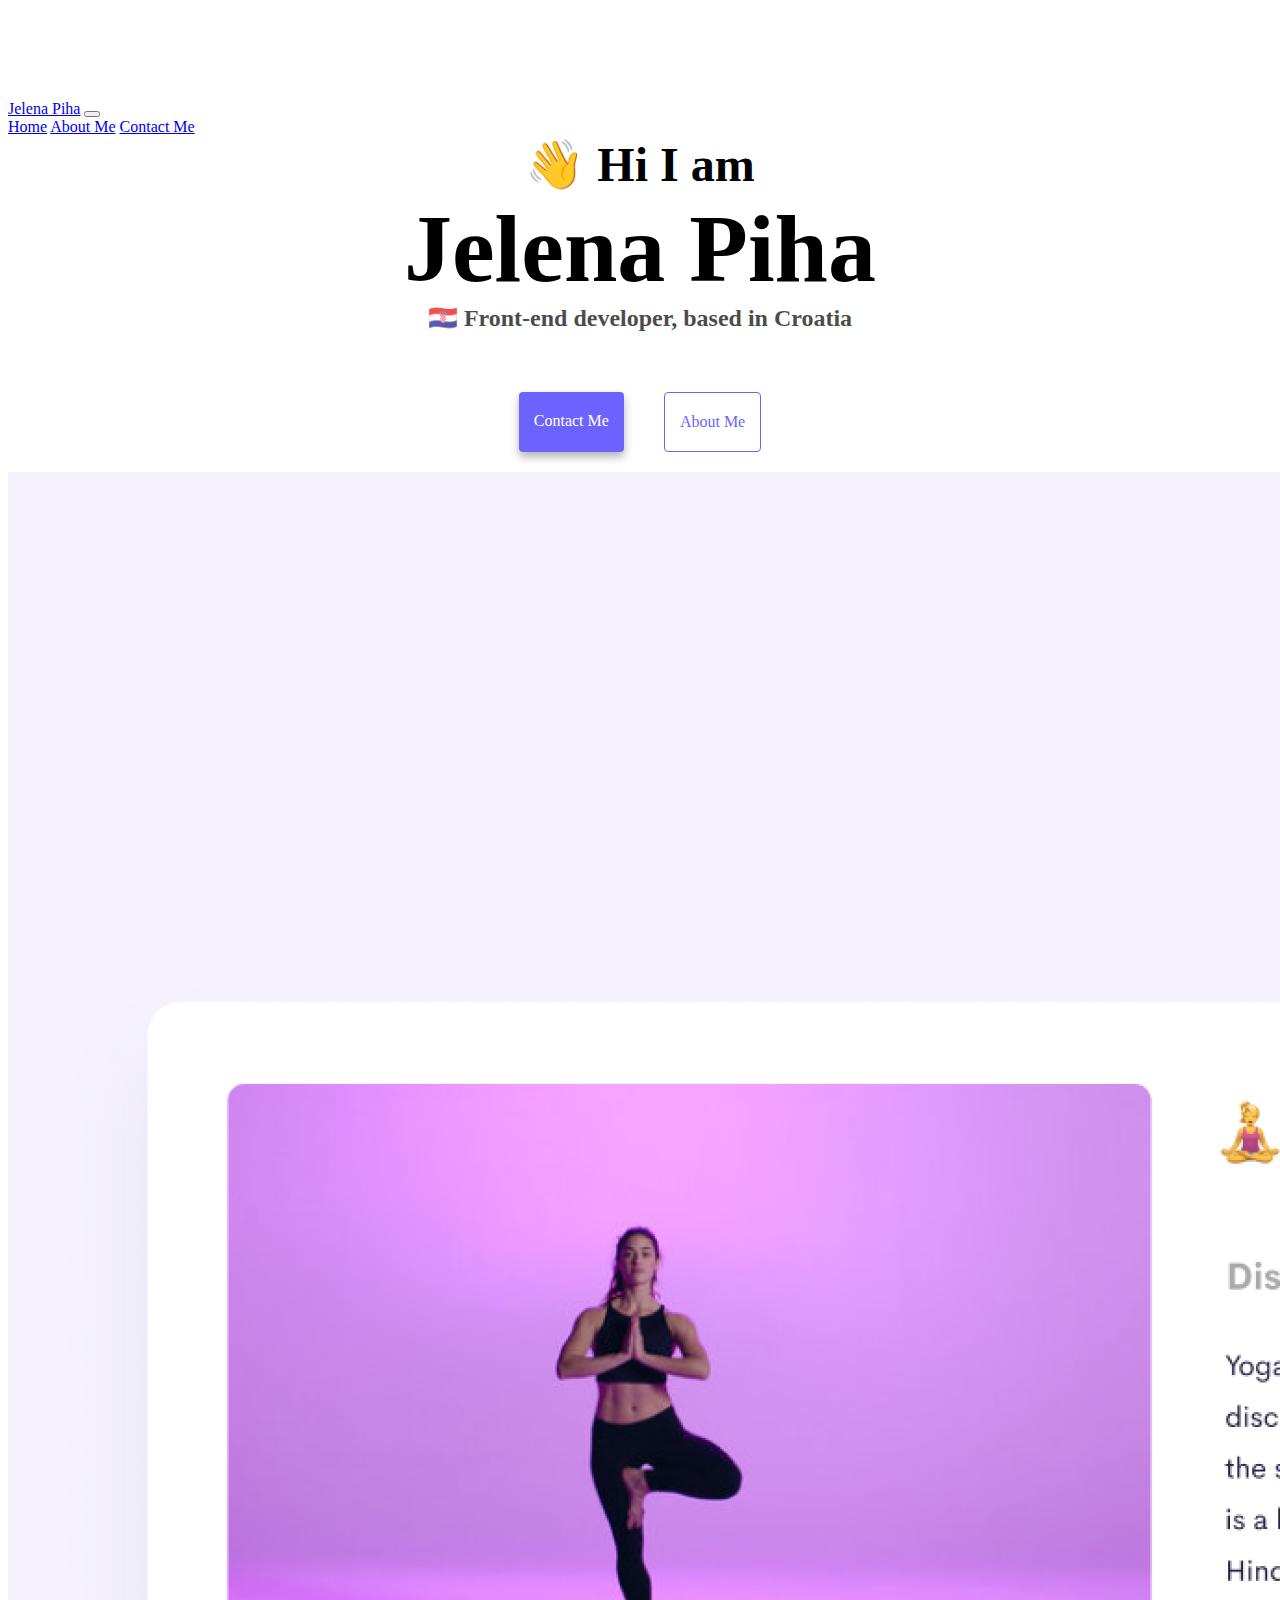
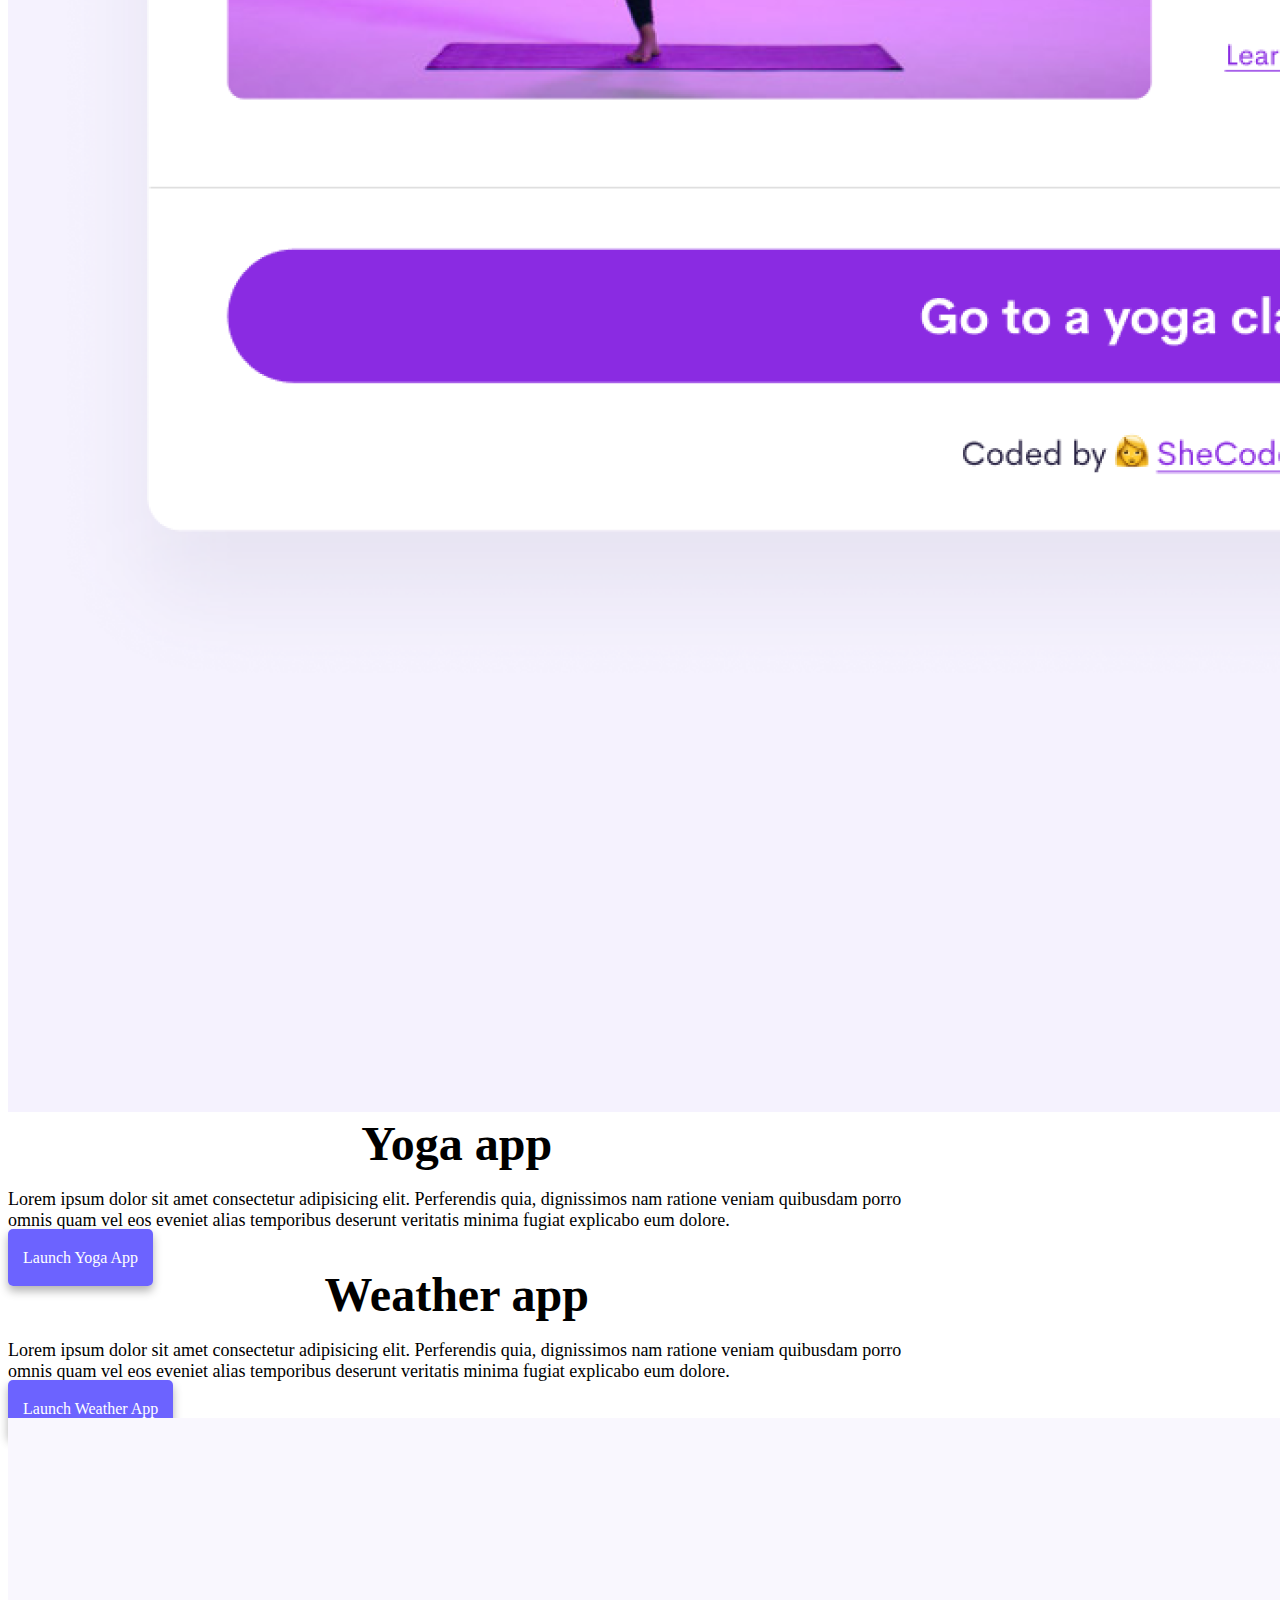
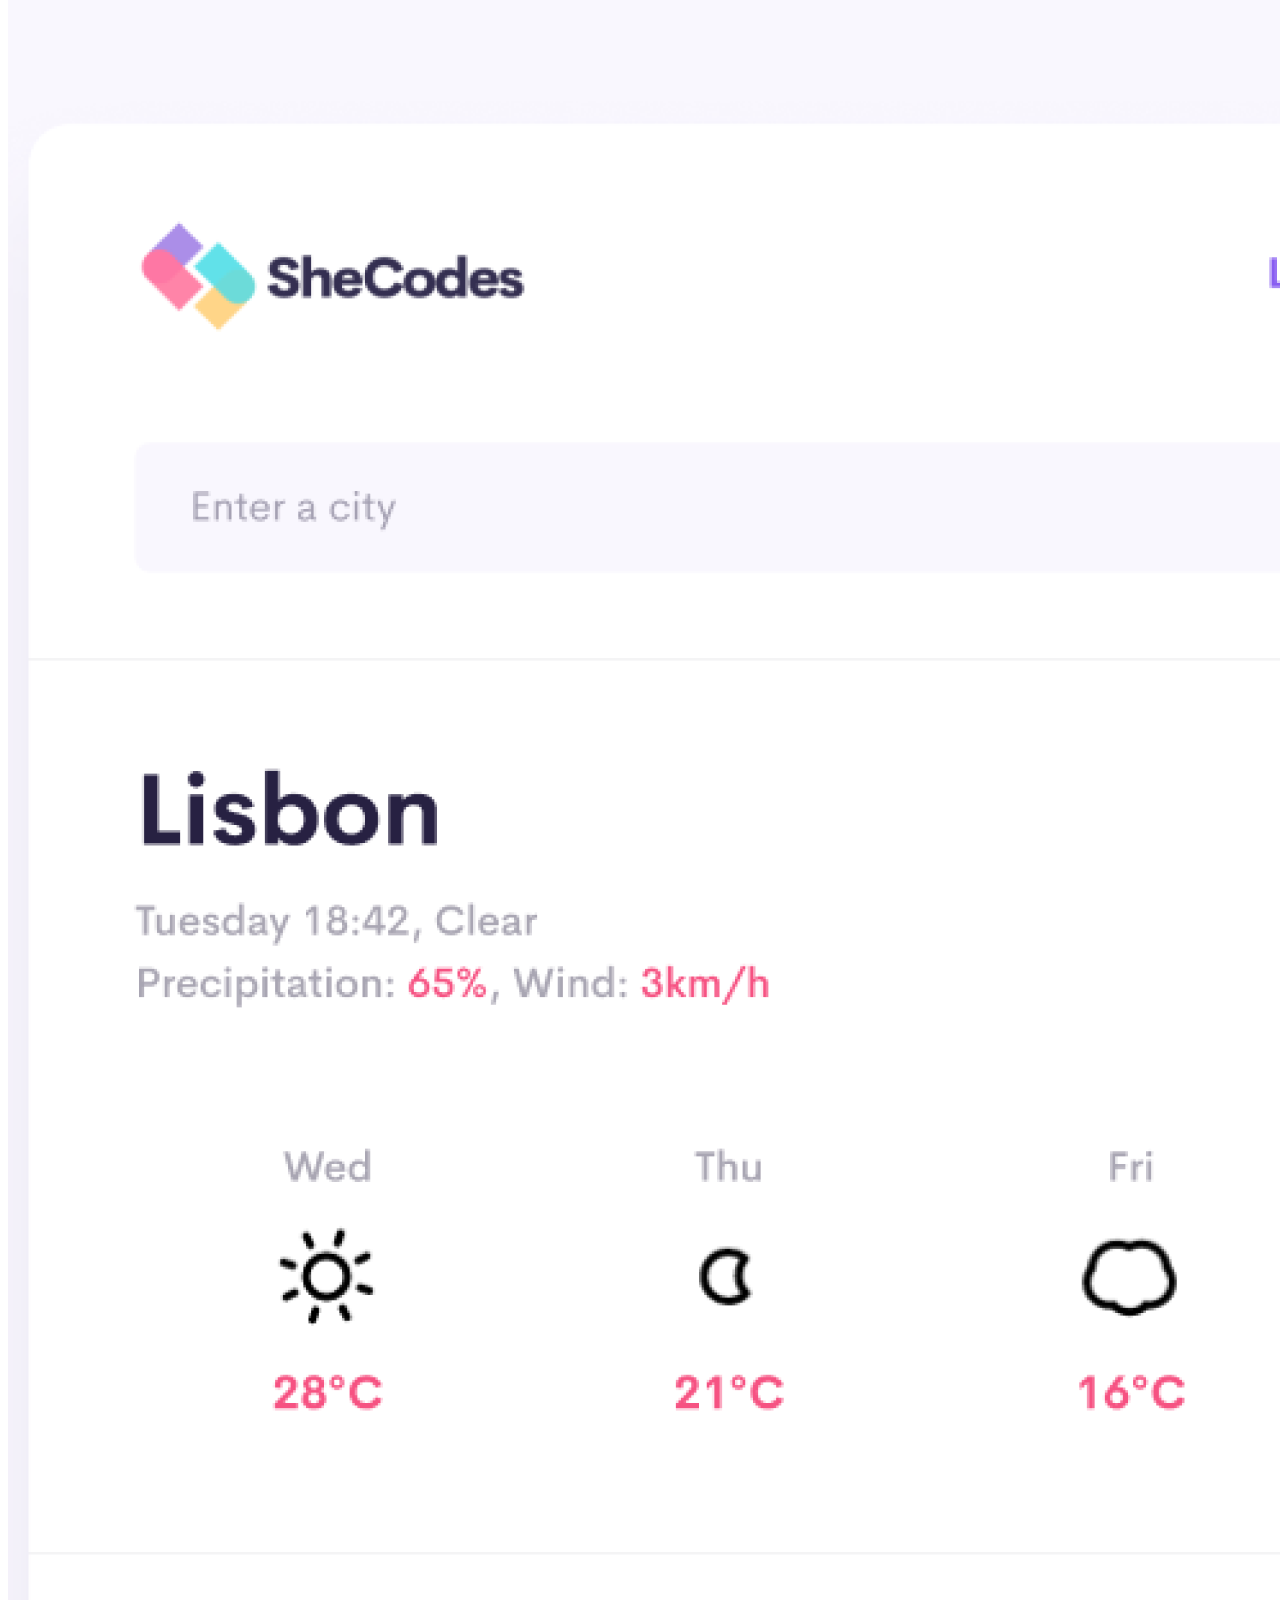
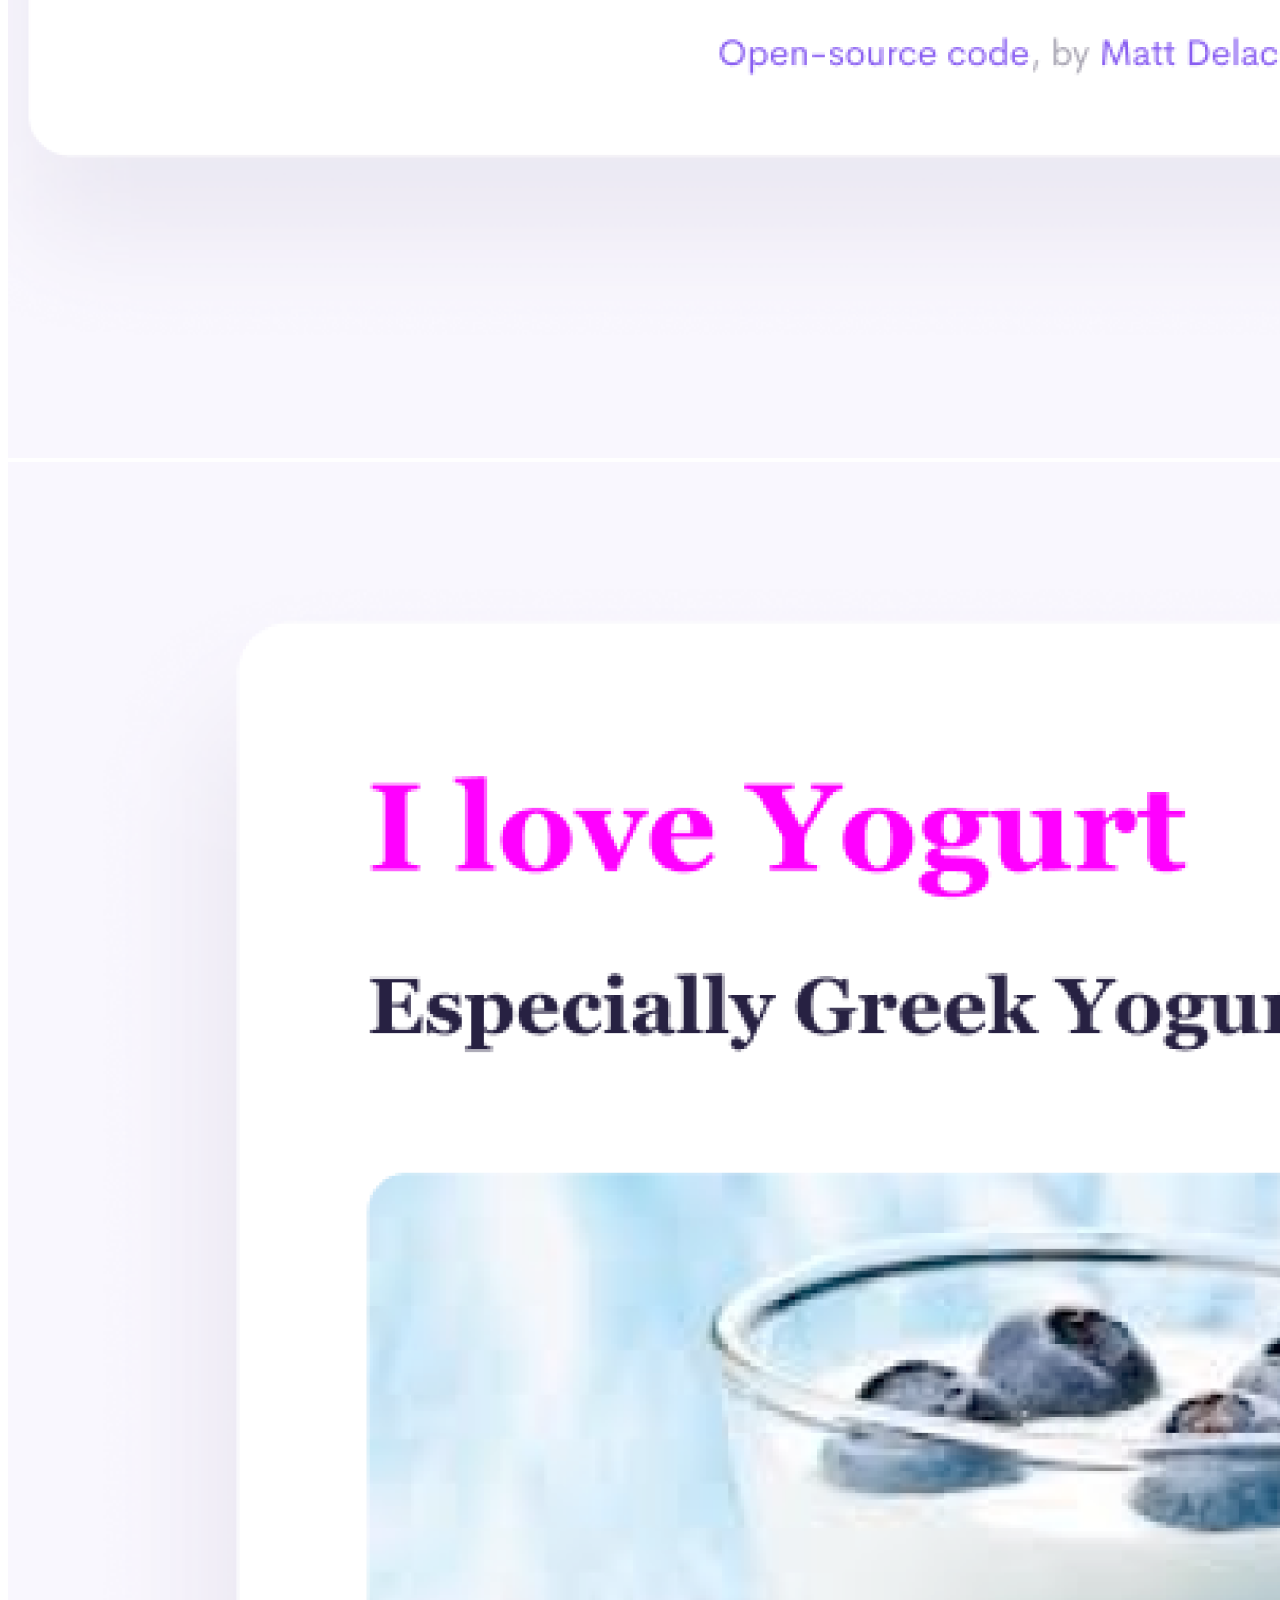
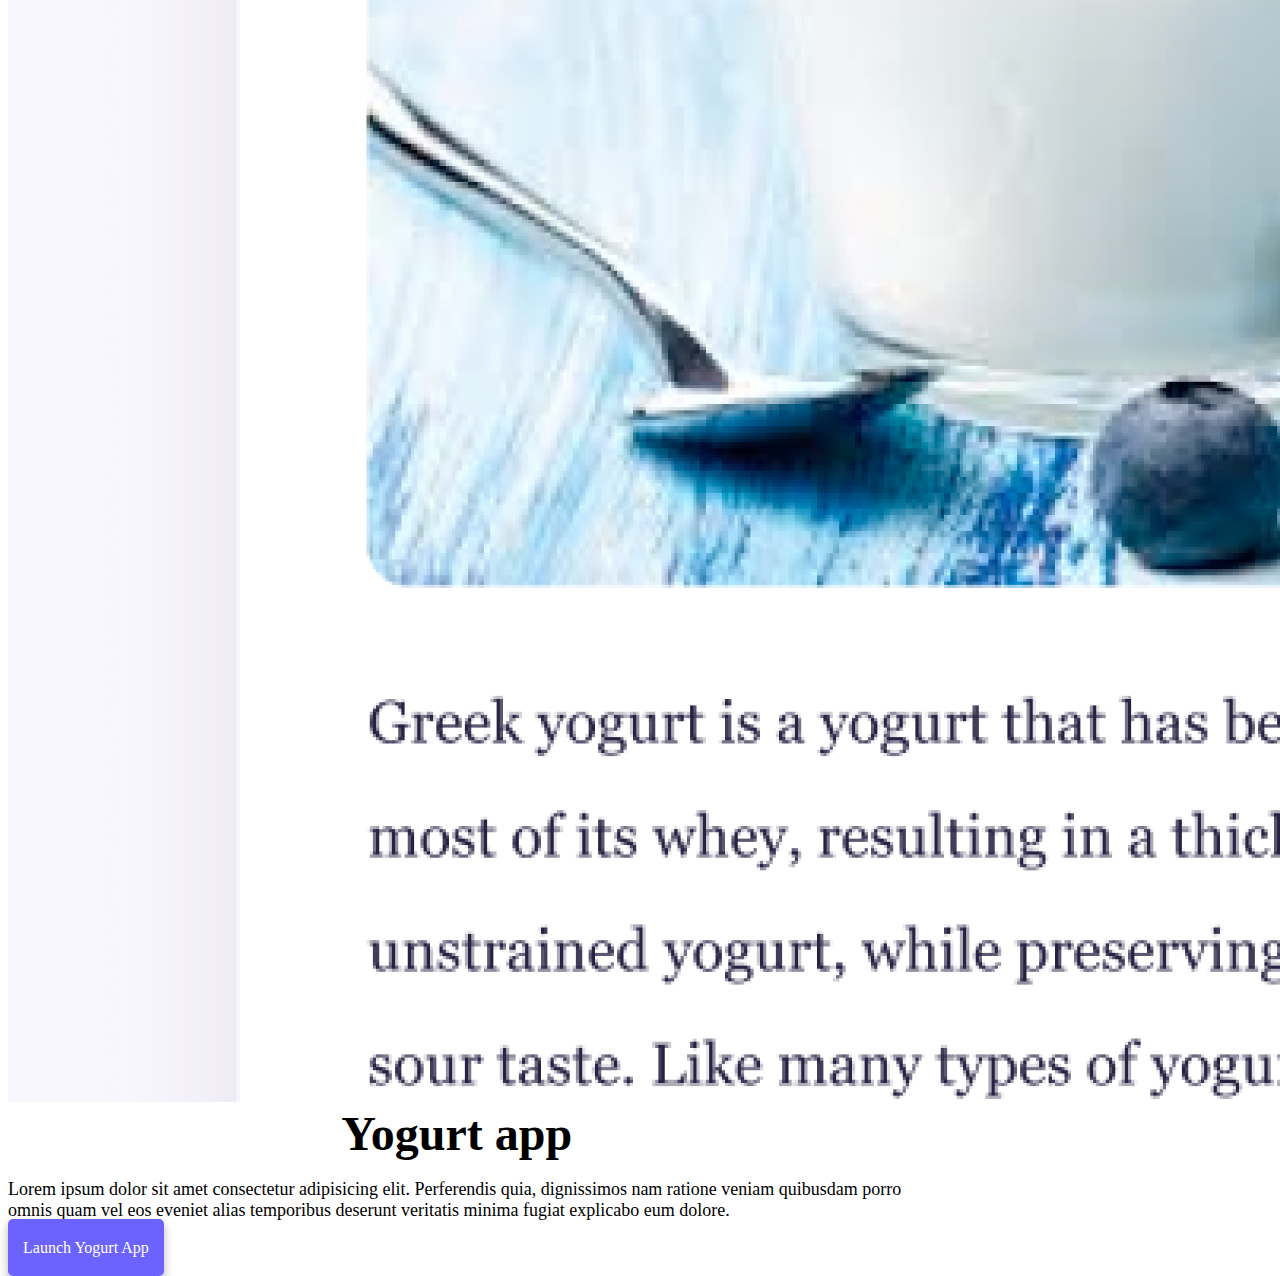
<file: index.html>
<!DOCTYPE html>
<html lang="en">
  <head>
    <meta charset="UTF-8" />
    <meta http-equiv="X-UA-Compatible" content="IE=edge" />
    <meta name="viewport" content="width=device-width, initial-scale=1.0" />
    <title>Jelena Piha</title>
    <title>Jelena Piha-Homepage</title>
    <meta
      name="description"
      content="This is a page about front-end developer Jelena Piha" />
    <link
      href="https://cdn.jsdelivr.net/npm/bootstrap@5.3.2/dist/css/bootstrap.min.css"
      rel="stylesheet"
      integrity="sha384-T3c6CoIi6uLrA9TneNEoa7RxnatzjcDSCmG1MXxSR1GAsXEV/Dwwykc2MPK8M2HN"
      crossorigin="anonymous" />
    <script
      src="https://cdn.jsdelivr.net/npm/bootstrap@5.3.2/dist/js/bootstrap.bundle.min.js"
      integrity="sha384-C6RzsynM9kWDrMNeT87bh95OGNyZPhcTNXj1NW7RuBCsyN/o0jlpcV8Qyq46cDfL"
      crossorigin="anonymous"></script>
    <link rel="stylesheet" href="style.css" />
  </head>
  <body>
    <nav class="navbar navbar-expand-lg bg-body-tertiary fixed-top">
      <div class="container-fluid">
        <a class="navbar-brand" href="#">Jelena Piha</a>
        <button
          class="navbar-toggler"
          type="button"
          data-bs-toggle="collapse"
          data-bs-target="#navbarNavAltMarkup"
          aria-controls="navbarNavAltMarkup"
          aria-expanded="false"
          aria-label="Toggle navigation">
          <span class="navbar-toggler-icon"></span>
        </button>
        <div class="collapse navbar-collapse" id="navbarNavAltMarkup">
          <div class="navbar-nav">
            <a class="nav-link active" aria-current="page" href="index.html"
              >Home</a
            >
            <a class="nav-link" href="about.html">About Me</a>
            <a class="nav-link" href="about.html#contact">Contact Me</a>
          </div>
        </div>
      </div>
    </nav>
    <h2>👋 Hi I am</h2>
    <h1>Jelena Piha</h1>
    <h3>🇭🇷 Front-end developer, based in Croatia</h3>
    <div class="navigation-links mb-5">
      <a href="about.html#contact" title="Contact me" class="contact-link"
        >Contact me</a
      >
      <a href="about.html" title="About me" class="about-link">About me</a>
    </div>
    <div class="container-fluid">
      <div class="row">
        <div class="col-md-6">
          <img
            src="images/yoga.png"
            alt="woman doing yoga"
            class="img-fluid rounded" />
        </div>
        <div class="col-md-6">
          <h2 class="mb-3 text-start">Yoga app</h2>
          <p>
            Lorem ipsum dolor sit amet consectetur adipisicing elit. Perferendis
            quia, dignissimos nam ratione veniam quibusdam porro omnis quam vel
            eos eveniet alias temporibus deserunt veritatis minima fugiat
            explicabo eum dolore.
          </p>
          <div class="mt-5">
            <a href="#" title="Launch Yoga App" class="primary-link"
              >Launch Yoga App</a
            >
          </div>
        </div>
      </div>
      <div class="row mt-5">
        <div class="col-md-6">
          <h2 class="mb-3 text-start">Weather app</h2>
          <p>
            Lorem ipsum dolor sit amet consectetur adipisicing elit. Perferendis
            quia, dignissimos nam ratione veniam quibusdam porro omnis quam vel
            eos eveniet alias temporibus deserunt veritatis minima fugiat
            explicabo eum dolore.
          </p>
          <div class="mt-5">
            <a href="#" title="Launch Weather App" class="primary-link"
              >Launch Weather App</a
            >
          </div>
        </div>
        <div class="col-md-6">
          <img
            src="images/weather.png"
            alt="Weather app example"
            class="img-fluid rounded" />
        </div>
      </div>
      <div class="row mt-5">
        <div class="col-md-6">
          <img src="images/yogurt.png" alt="Yogurt" class="img-fluid rounded" />
        </div>
        <div class="col-md-6">
          <h2 class="mb-3 text-start">Yogurt app</h2>
          <p>
            Lorem ipsum dolor sit amet consectetur adipisicing elit. Perferendis
            quia, dignissimos nam ratione veniam quibusdam porro omnis quam vel
            eos eveniet alias temporibus deserunt veritatis minima fugiat
            explicabo eum dolore.
          </p>
          <div class="mt-5">
            <a href="#" title="Launch Yogurt App" class="primary-link"
              >Launch Yogurt App</a
            >
          </div>
        </div>
      </div>
    </div>
  </body>
</html>
</file>
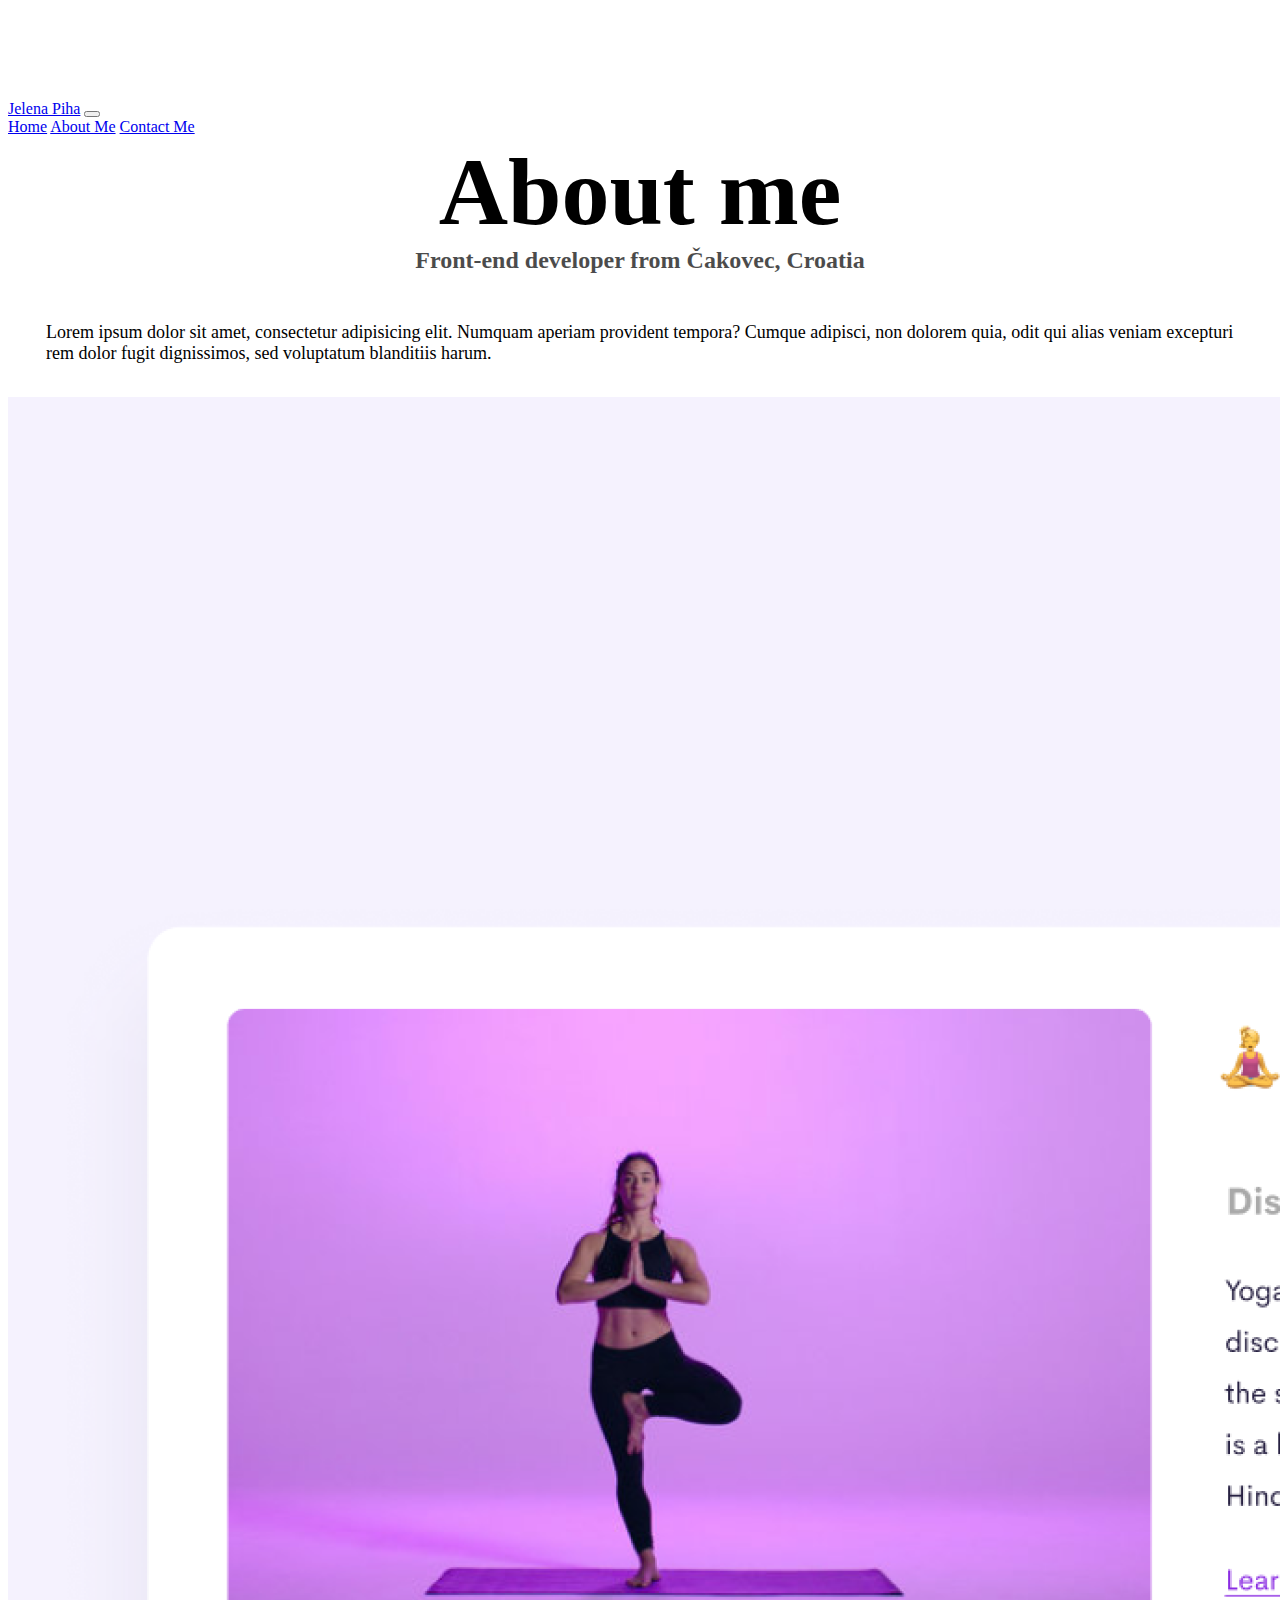
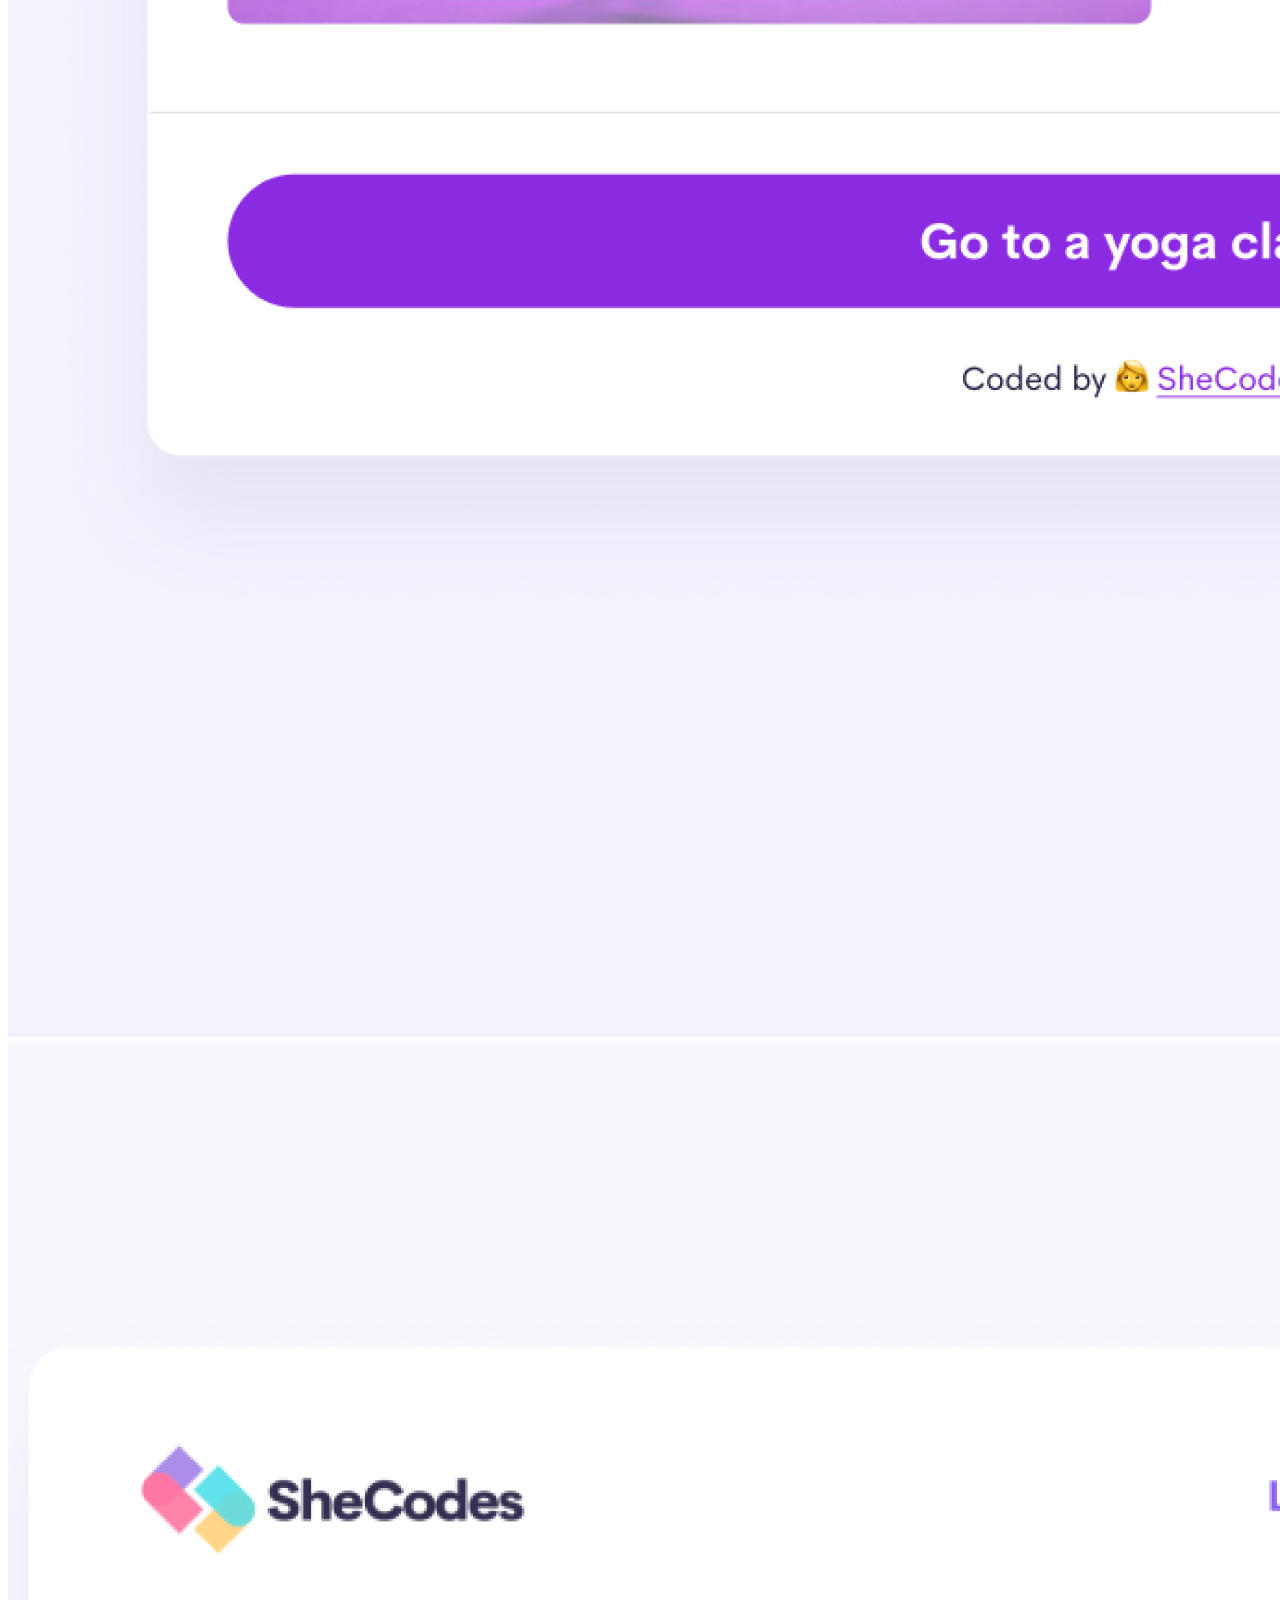
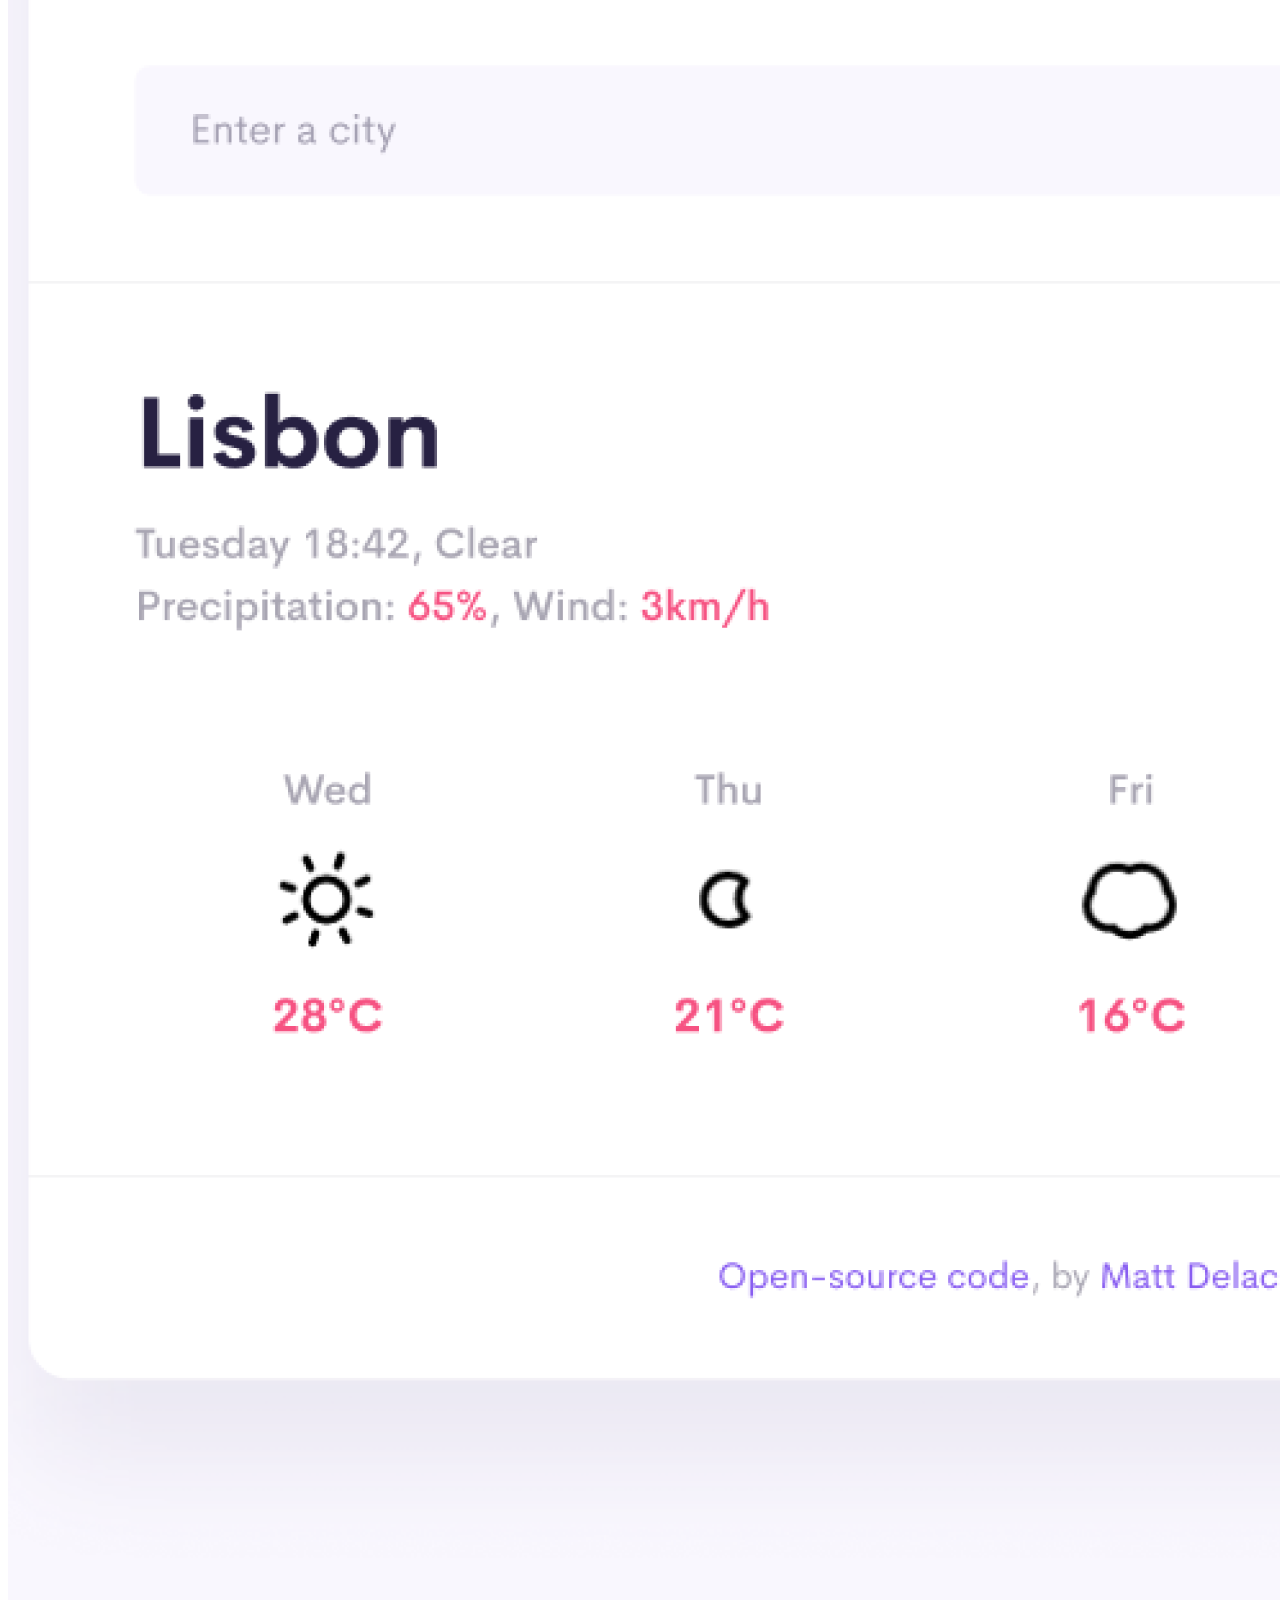
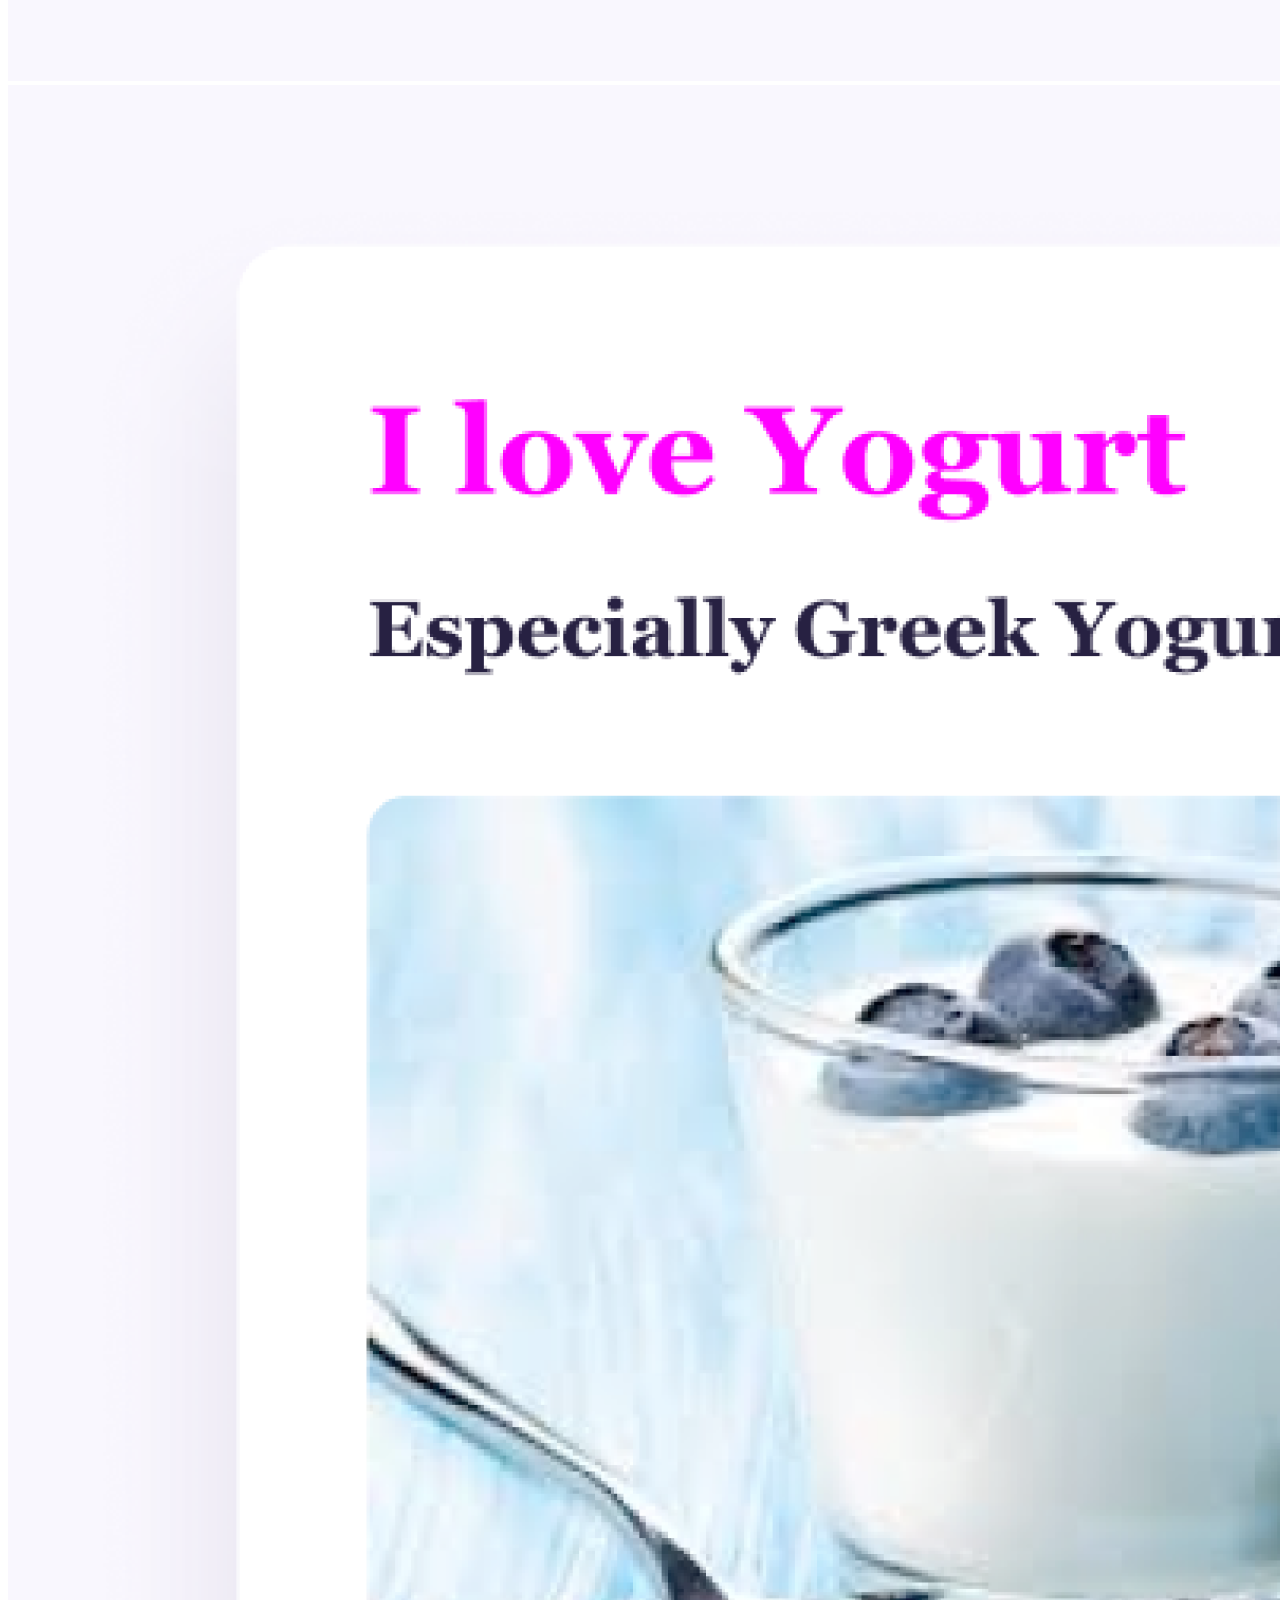
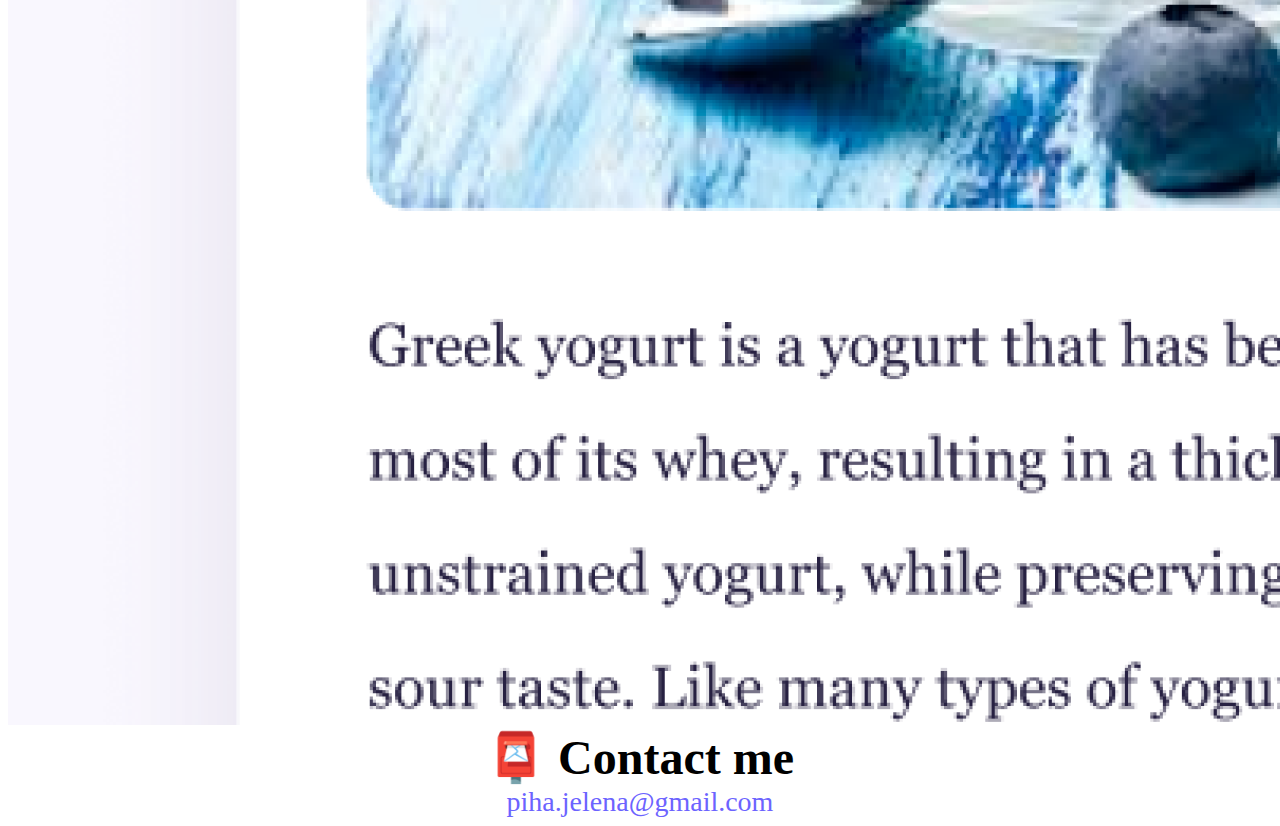
<file: about.html>
<!DOCTYPE html>
<html lang="en">
  <head>
    <meta charset="UTF-8" />
    <meta http-equiv="X-UA-Compatible" content="IE=edge" />
    <meta name="viewport" content="width=device-width, initial-scale=1.0" />
    <link
      href="https://cdn.jsdelivr.net/npm/bootstrap@5.3.2/dist/css/bootstrap.min.css"
      rel="stylesheet"
      integrity="sha384-T3c6CoIi6uLrA9TneNEoa7RxnatzjcDSCmG1MXxSR1GAsXEV/Dwwykc2MPK8M2HN"
      crossorigin="anonymous" />
    <script
      src="https://cdn.jsdelivr.net/npm/bootstrap@5.3.2/dist/js/bootstrap.bundle.min.js"
      integrity="sha384-C6RzsynM9kWDrMNeT87bh95OGNyZPhcTNXj1NW7RuBCsyN/o0jlpcV8Qyq46cDfL"
      crossorigin="anonymous"></script>
    <link rel="stylesheet" href="style.css" />
    <title>About Jelena Piha</title>
    <title>About me page-Jelena Piha</title>
    <meta
      name="description"
      content="This is a page containing information about front-end developer Jelena Piha," />
  </head>
  <body>
    <nav class="navbar navbar-expand-lg bg-body-tertiary fixed-top">
      <div class="container-fluid">
        <a class="navbar-brand" href="#">Jelena Piha</a>
        <button
          class="navbar-toggler"
          type="button"
          data-bs-toggle="collapse"
          data-bs-target="#navbarNavAltMarkup"
          aria-controls="navbarNavAltMarkup"
          aria-expanded="false"
          aria-label="Toggle navigation">
          <span class="navbar-toggler-icon"></span>
        </button>
        <div class="collapse navbar-collapse" id="navbarNavAltMarkup">
          <div class="navbar-nav">
            <a class="nav-link active" aria-current="page" href="index.html"
              >Home</a
            >
            <a class="nav-link" href="about.html">About Me</a>
            <a class="nav-link" href="about.html#contact">Contact Me</a>
          </div>
        </div>
      </div>
    </nav>
    <h1>About me</h1>
    <h3>Front-end developer from Čakovec, Croatia</h3>
    <p class="about-paragraph">
      Lorem ipsum dolor sit amet, consectetur adipisicing elit. Numquam aperiam
      provident tempora? Cumque adipisci, non dolorem quia, odit qui alias
      veniam excepturi rem dolor fugit dignissimos, sed voluptatum blanditiis
      harum.
    </p>
    <div class="container pb-5">
      <div class="row">
        <div class="col-4">
          <img
            src="images/yoga.png"
            alt="woman doing yoga"
            class="img-fluid rounded p-2 shadow" />
        </div>
        <div class="col-4">
          <img
            src="images/weather.png"
            alt="weather app example"
            class="img-fluid rounded p-2 shadow" />
        </div>
        <div class="col-4">
          <img
            src="images/yogurt.png"
            alt="yogurt"
            class="img-fluid rounded p-2 shadow" />
        </div>
      </div>
    </div>
    <div id="contact">
      <h2>📮 Contact me</h2>
      <a
        href="mailto:piha.jelena@gmail.com"
        title="Contact me"
        class="email-link">
        piha.jelena@gmail.com
      </a>
    </div>
  </body>
</html>
</file>
<file: style.css>
:root {
  --primary-color: #6c63ff;
  --secondary-color: #f5f2fe;
  --box-shadow: 0 5px 10px rgba(0, 0, 0, 0.3);
}

body {
  margin-top: 100px;
}

h1,
h2,
h3 {
  text-align: center;
  margin: 0;
}

h1 {
  font-size: 96px;
}

h2 {
  font-size: 48px;
}

h3 {
  font-size: 24px;
  opacity: 0.7;
}
.navigation-links {
  display: flex;
  margin-top: 40px;
  justify-content: center;
}

.navigation-links a {
  margin: 20px;
  border-radius: 4px;
  padding: 20px 15px;
  text-decoration: none;
  text-transform: capitalize;
}

.contact-link {
  background: var(--primary-color);
  box-shadow: var(--box-shadow);
  color: white;
}

.about-link {
  color: var(--primary-color);
  border: 1px solid var(--primary-color);
}

.homepage-link {
  color: var(--primary-color);
  text-align: center;
  display: block;
}
.email-link {
  display: flex;
  justify-content: center;
  color: var(--primary-color);
  font-size: 28px;
  text-decoration: none;
}
.container-fluid {
  max-width: 71%;
}

.email-link:hover {
  text-decoration: underline;
}
.primary-link {
  background-color: var(--primary-color);
  color: white;
  text-decoration: none;
  padding: 20px 15px;
  border-radius: 5px;
  box-shadow: var(--box-shadow);
}
.primary-link:hover {
  color: blue;
}
p {
  font-size: 18px;
}
.about-paragraph {
  padding: 30px 38px;
  padding-bottom: 15px;
}
</file>
